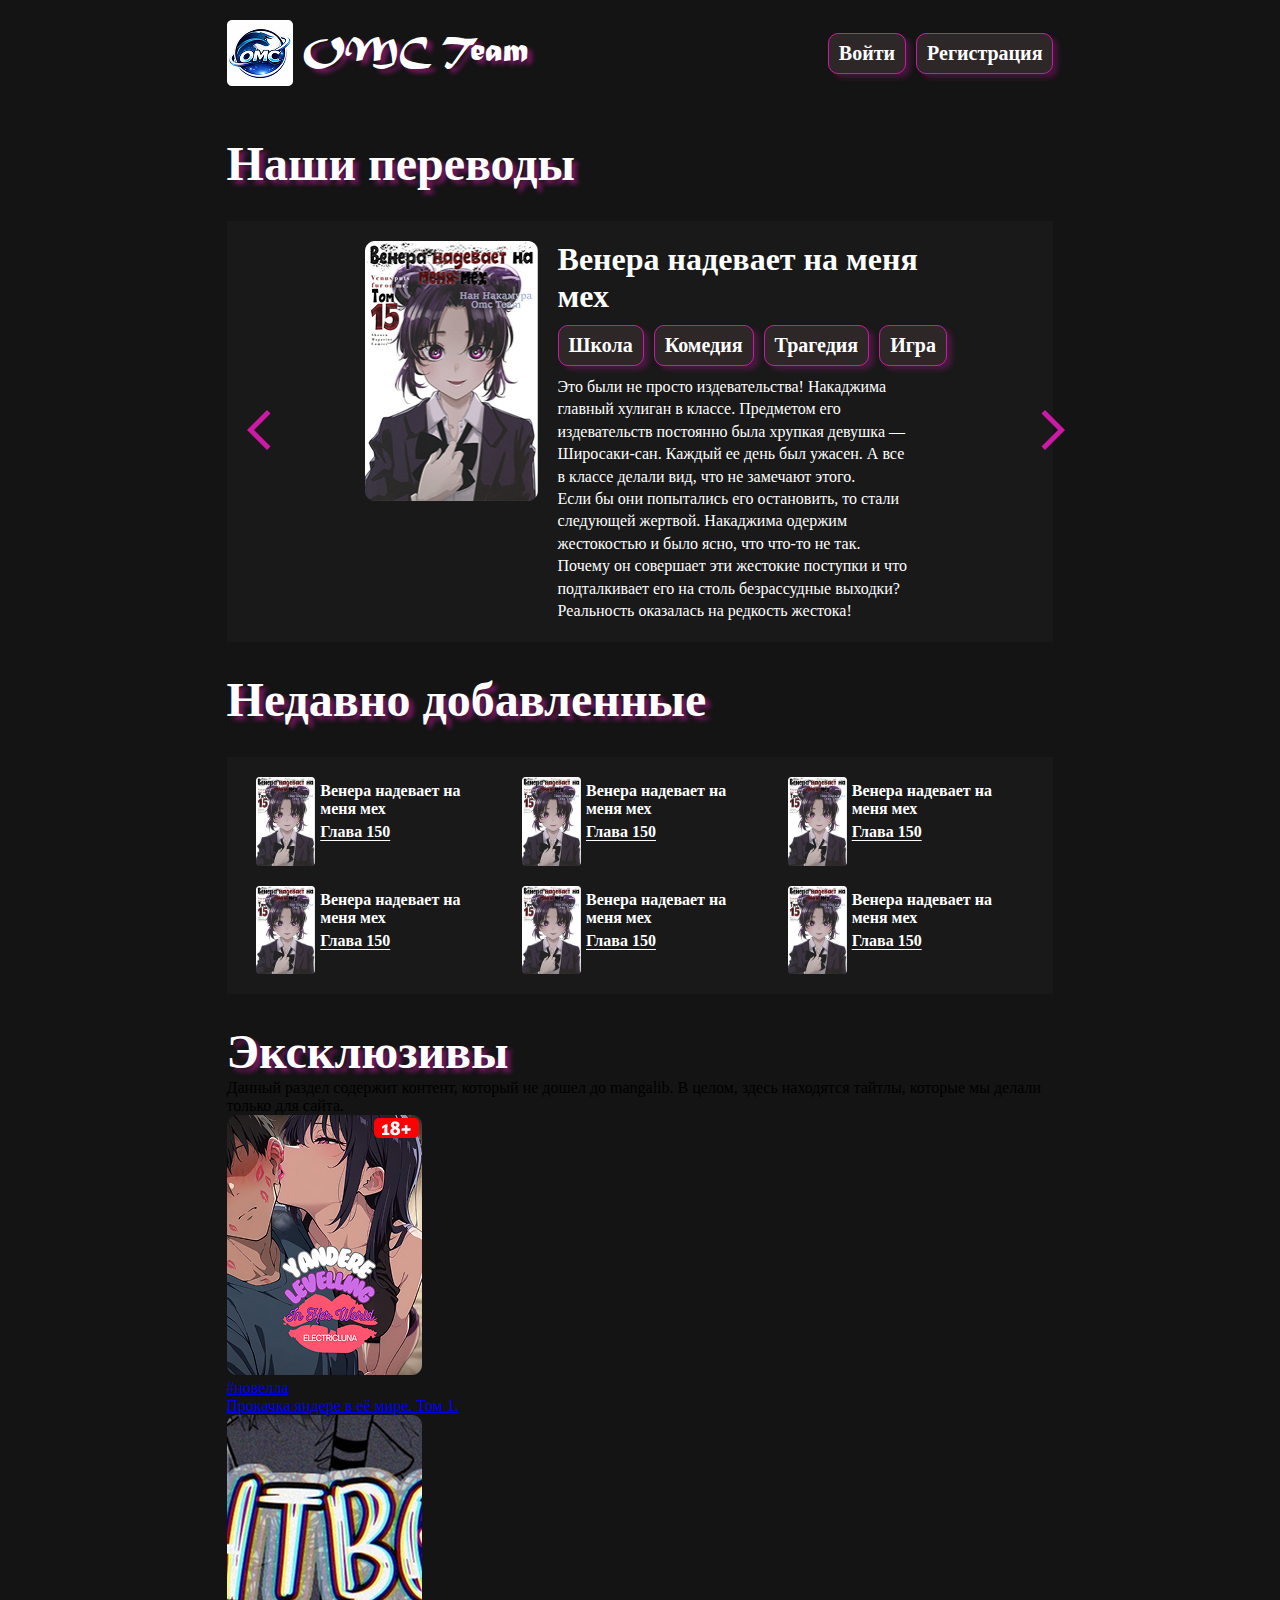
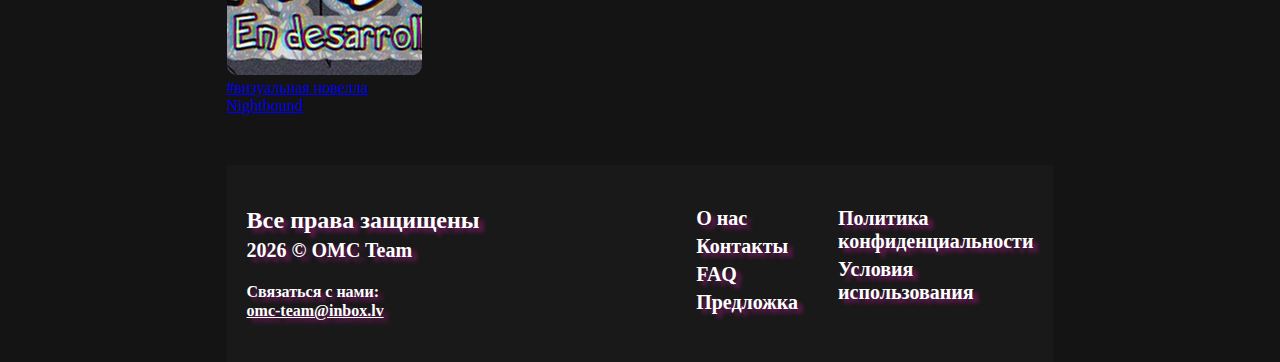
<file: index.html>
<!DOCTYPE html>
<html lang="ru">

<head>
    <meta charset="UTF-8">
    <meta name="viewport" content="width=device-width, initial-scale=1.0">
    <title>OMC Team - сайт переводчиков манги</title>
    <link rel="icon" type="image/png" href="./img/logo.png">
    <link rel="stylesheet" href="./styles/fonts.css">
    <link rel="stylesheet" href="./styles/vars.css">
    <link rel="stylesheet" href="./styles/main.css">
</head>

<body>
    <header>
        <a href='/' class="header__left-block">
            <img src="./img/logo.png" alt="">
            <span class="header__logo-title">OMC Team</span>
        </a>
        <div class="header__right-block">
            <div class="header__buttons">
                <a class="button" href="/login">Войти</a>
                <a class="button" href="/reg">Регистрация</a>
            </div>
        </div>
    </header>

    <main>
        <div class="translates-block swiper">
            <h2>Наши переводы</h2>
            <div class="translates">
                <button class="translates__slider-navigate translates__slider-nav-back">
                    <img src="./img/icons/arrow_back.png" alt="">
                </button>
                <div class="translates__slider">
                    <div class="slide">
                        <div class="translates__slide">
                            <img src="./img/manga/venera.png" alt="Венера надевает на меня мех">
                            <div class="translates__slide-block-info">
                                <a href="/manga/venera">Венера надевает на меня мех</a>
                                <div class="translates__slide-tags">
                                    <a href="javascript:void(0);" class="translates__slide-tag button">Школа</a>
                                    <a href="javascript:void(0);" class="translates__slide-tag button">Комедия</a>
                                    <a href="javascript:void(0);" class="translates__slide-tag button">Трагедия</a>
                                    <a href="javascript:void(0);" class="translates__slide-tag button">Игра</a>
                                </div>
                                <span class="translates__slide-description">
                                    Это были не&nbsp;просто издевательства! Накаджима главный хулиган в&nbsp;классе.
                                    Предметом
                                    его
                                    издевательств постоянно была хрупкая девушка&nbsp;&mdash; Широсаки-сан. Каждый
                                    ее&nbsp;день
                                    был
                                    ужасен. А&nbsp;все в&nbsp;классе делали вид, что не&nbsp;замечают этого.
                                    Если&nbsp;бы
                                    они
                                    попытались его остановить, то&nbsp;стали следующей жертвой. Накаджима одержим
                                    жестокостью
                                    и&nbsp;было ясно, что что-то не&nbsp;так. Почему он&nbsp;совершает эти жестокие
                                    поступки
                                    и&nbsp;что подталкивает его на&nbsp;столь безрассудные выходки? Реальность оказалась
                                    на&nbsp;редкость жестока!
                                </span>
                            </div>
                        </div>
                    </div>

                    <div class="slide">
                        <div class="translates__slide">
                            <img src="./img/manga/venera.png" alt="1">
                            <div class="translates__slide-block-info">
                                <a href="/manga/venera">1</a>
                                <div class="translates__slide-tags">
                                    <a href="javascript:void(0);" class="translates__slide-tag button">Школа</a>
                                    <a href="javascript:void(0);" class="translates__slide-tag button">Комедия</a>
                                    <a href="javascript:void(0);" class="translates__slide-tag button">Трагедия</a>
                                    <a href="javascript:void(0);" class="translates__slide-tag button">Игра</a>
                                </div>
                                <span class="translates__slide-description">
                                    Это были не&nbsp;просто издевательства! Накаджима главный хулиган в&nbsp;классе.
                                    Предметом
                                    его
                                    издевательств постоянно была хрупкая девушка&nbsp;&mdash; Широсаки-сан. Каждый
                                    ее&nbsp;день
                                    был
                                    ужасен. А&nbsp;все в&nbsp;классе делали вид, что не&nbsp;замечают этого.
                                    Если&nbsp;бы
                                    они
                                    попытались его остановить, то&nbsp;стали следующей жертвой. Накаджима одержим
                                    жестокостью
                                    и&nbsp;было ясно, что что-то не&nbsp;так. Почему он&nbsp;совершает эти жестокие
                                    поступки
                                    и&nbsp;что подталкивает его на&nbsp;столь безрассудные выходки? Реальность оказалась
                                    на&nbsp;редкость жестока!
                                </span>
                            </div>
                        </div>
                    </div>

                </div>
                <button class="translates__slider-navigate translates__slider-nav-forward">
                    <img src="./img/icons/arrow_forward.png" alt="">
                </button>
            </div>
        </div>

        <div class="recently-added-block">
            <h2>Недавно добавленные</h2>
            <div class="recently-added">
                <div class="recently-added__block">
                    <img src="./img/manga/venera.png" alt="">
                    <div class="recently-added__block-right">
                        <span>Венера надевает на меня мех</span>
                        <a href="/manga/venera/chapter-150">Глава 150</a>
                    </div>
                </div>
                <div class="recently-added__block">
                    <img src="./img/manga/venera.png" alt="">
                    <div class="recently-added__block-right">
                        <span>Венера надевает на меня мех</span>
                        <a href="/manga/venera/chapter-150">Глава 150</a>
                    </div>
                </div>
                <div class="recently-added__block">
                    <img src="./img/manga/venera.png" alt="">
                    <div class="recently-added__block-right">
                        <span>Венера надевает на меня мех</span>
                        <a href="/manga/venera/chapter-150">Глава 150</a>
                    </div>
                </div>
                <div class="recently-added__block">
                    <img src="./img/manga/venera.png" alt="">
                    <div class="recently-added__block-right">
                        <span>Венера надевает на меня мех</span>
                        <a href="/manga/venera/chapter-150">Глава 150</a>
                    </div>
                </div>
                <div class="recently-added__block">
                    <img src="./img/manga/venera.png" alt="">
                    <div class="recently-added__block-right">
                        <span>Венера надевает на меня мех</span>
                        <a href="/manga/venera/chapter-150">Глава 150</a>
                    </div>
                </div>
                <div class="recently-added__block">
                    <img src="./img/manga/venera.png" alt="">
                    <div class="recently-added__block-right">
                        <span>Венера надевает на меня мех</span>
                        <a href="/manga/venera/chapter-150">Глава 150</a>
                    </div>
                </div>
            </div>
        </div>

        <div class="exclusives-block">
            <h2>Эксклюзивы</h2>
            <span class="exclusives__description">Данный раздел содержит контент, который не&nbsp;дошел до&nbsp;mangalib. В&nbsp;целом, здесь находятся тайтлы, которые мы&nbsp;делали только для сайта.</span>
            <div class="exclusives__content">
                <div class="exclusives__block">
                    <a href="/exclusives/yandere/vol_1">
                        <img src="./img/exclusives/yandere.png" alt="Прокачка яндере в её мире">
                        <div class="exclusives__type">#новелла</div>
                        <span class="exclusives__title">Прокачка яндере в её мире. Том 1.</span>
                    </a>
                </div>
                <div class="exclusives__block">
                    <a href="/exclusives/nightbound">
                        <img src="./img/exclusives/nightbound.png" alt="Nightbound">
                        <div class="exclusives__type">#визуальная новелла</div>
                        <span class="exclusives__title">Nightbound</span>
                    </a>
                </div>
            </div>
        </div>
    </main>

    <footer>
        <div class="footer__left">
            <div class="footer__left-top-text">
                <span class="first-text">Все права защищены</span>
                <span class="second-text">2026 © OMC Team</span>
            </div>
            <div class="footer__left-bottom-text">
                <span>Связаться с нами:<br><a href="mailto:omc-team@inbox.lv">omc-team@inbox.lv</a></span>
            </div>
        </div>
        <div class="footer__right">
            <div class="menu">
                <a href="/about">О нас</a>
                <a href="/contacts">Контакты</a>
                <a href="/faq">FAQ</a>
                <a href="/suspend">Предложка</a>
            </div>
            <div class="menu">
                <a href="/policy">Политика<br>конфиденциальности</a>
                <a href="/terms">Условия<br>использования</a>
            </div>
        </div>
    </footer>

    <script src="./scripts/translates_slider.js"></script>
</body>

</html>
</file>
<file: styles/fonts.css>
@font-face {
    font-family: 'Matura';
    src: url('../fonts/MATURASC.TTF');
}
</file>
<file: styles/vars.css>
:root {
    --text-shadow-logo: 5px 4px 4px rgba(205, 26, 166, 0.5);
    --font-color: #fff;
    --bg-color: #141414;
    --fill-color: #191919;
    --logo-font-size: 36px;
    --button-font: 'Montserrat Alternates';
    --button-font-size: 20px;
    --button-fill-color: #2D2727;
    --stroke-color: #CD1AA6;
    --box-shadow: 5px 4px 5px 0 rgba(205, 26, 166, .25);
}
</file>
<file: styles/main.css>
* {
    margin: 0;
    padding: 0;
    box-sizing: border-box;
}

body {
    padding: 0 17.7vw;
    background: var(--bg-color);
}

main {
    margin: 50px 0;
    display: flex;
    flex-direction: column;
    gap: 30px;
}

header {
    margin-top: var(--button-font-size);
    display: flex;
    justify-content: space-between;
    align-items: center;
}

.header__left-block {
    display: flex;
    align-items: center;
    gap: 10px;
    text-decoration: none;
}

span.header__logo-title {
    font-family: 'Matura';
    color: var(--font-color);
    text-shadow: var(--text-shadow-logo);
    font-size: var(--logo-font-size);
}

.header__right-block > .header__buttons {
    display: flex;
    gap: 10px;
}

a.button {
    border-radius: 10px;
    font-family: var(--button-font);
    font-weight: bold;
    padding: 8px 10px;
    font-size: var(--button-font-size);
    color: var(--font-color);
    background: var(--button-fill-color);
    box-shadow: var(--box-shadow);
    text-decoration: none;
    border: 1px solid var(--stroke-color);
    transition: .5s;
}

a.button:hover {
    color: var(--button-fill-color);
    background: var(--stroke-color);
}

h2 {
    font-family: var(--button-font);
    font-weight: bold;
    font-size: 48px;
    text-shadow: var(--text-shadow-logo);
    color: var(--font-color);
}

.translates-block,
.recently-added-block {
    display: flex;
    flex-direction: column;
    gap: 30px;
}

.translates {
    background: var(--fill-color);
    display: flex;
    justify-content: space-between;
    padding: var(--button-font-size);
    align-items: center;
    gap: var(--button-font-size);
    position: relative;
}

.translates__slider {
    margin: 0 50px;
}

button.translates__slider-navigate {
    background: transparent;
    border: none;
    cursor: pointer;
    z-index: 10;
}

.translates__slide {
    display: flex;
    gap: var(--button-font-size);
}

.translates__slide > img {
    width: 173px;
    height: 260px;
}

.translates__slide-block-info {
    display: flex;
    flex-direction: column;
    gap: 10px;
}

.translates__slide-block-info > a {
    font-size: 32px;
    color: var(--font-color);
    font-family: var(--button-font);
    font-weight: bold;
    text-decoration: none;
    transition: .5s;
}

.translates__slide-block-info > a:hover {
    text-decoration: underline;
}

.translates__slide-tags {
    display: flex;
    gap: 10px;
}

.translates__slide-description {
    font-family: var(--button-font);
    font-size: 16px;
    line-height: 140%;
    color: var(--font-color);
    max-width: 90%;
}

.recently-added {
    background: var(--fill-color);
    display: flex;
    flex-wrap: wrap;
    gap: var(--button-font-size);
    padding: var(--button-font-size);
    justify-content: space-evenly;
}

.recently-added__block {
    display: flex;
    gap: 5px;
    width: 30%;
}

.recently-added__block > img {
    width: 25%;
}

.recently-added__block-right {
    margin-top: 5px;
    display: flex;
    flex-direction: column;
    gap: 5px;
}

.recently-added__block-right > span {
    color: var(--font-color);
    font-size: 16px;
    font-family: var(--button-font);
    font-weight: bold;
}

.recently-added__block-right > a {
    color: var(--font-color);
    font-family: var(--button-font);
    font-weight: bold;
    text-underline-offset: 3px;
    transition: .5s;
}

.recently-added__block-right > a:hover {
    color: var(--stroke-color);
}

footer {
    display: flex;
    justify-content: space-between;
    padding: 42px var(--button-font-size);
    background: var(--fill-color);
}

.footer__left {
    display: flex;
    flex-direction: column;
    gap: var(--button-font-size);
}

.footer__left-top-text {
    display: flex;
    flex-direction: column;
    gap: 5px;
}

.footer__left-top-text > span.first-text {
    font-family: var(--button-font);
    font-weight: bold;
    font-size: 24px;
    text-shadow: var(--text-shadow-logo);
    color: var(--font-color);
}

.footer__left-top-text > span.second-text {
    font-family: var(--button-font);
    font-weight: bold;
    font-size: var(--button-font-size);
    text-shadow: var(--text-shadow-logo);
    color: var(--font-color);
}

.footer__left-bottom-text > span {
    font-family: var(--button-font);
    font-weight: bold;
    font-size: 16px;
    text-shadow: var(--text-shadow-logo);
    color: var(--font-color);
    line-height: 120%;
}

.footer__left-bottom-text > span > a {
    color: var(--font-color);
    transition: .5s;
}

.footer__left-bottom-text > span > a:hover {
    color: var(--stroke-color);
}

.footer__right {
    display: flex;
    gap: 40px;
}

.footer__right > .menu {
    display: flex;
    flex-direction: column;
    gap: 5px;
}

.footer__right > .menu > a {
    text-decoration: none;
    text-shadow: var(--text-shadow-logo);
    color: var(--font-color);
    font-family: var(--button-font);
    font-size: var(--button-font-size);
    font-weight: bold;
    transition: .5s;
}

.footer__right > .menu > a:hover {
    color: var(--stroke-color);
}
</file>
